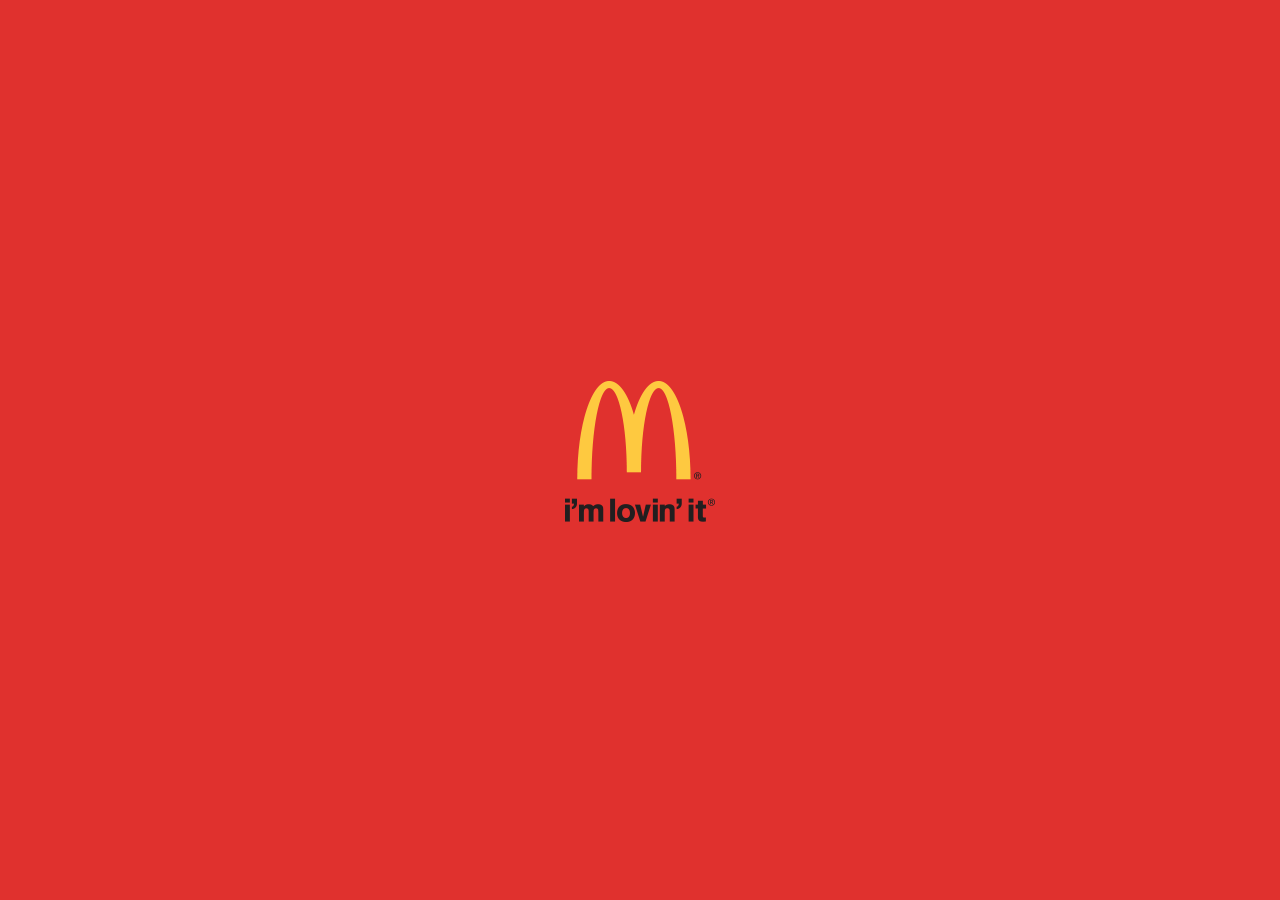
<file: html/index.html>
<!DOCTYPE html>
<html lang="ko">
	<head>
		<meta charset="UTF-8">
		<meta name="viewport" content="user-scalable=no, initial-scale=1.0, maximum-scale=1.0, minimum-scale=1.0, width=device-width"/>
		<title>Mcdonalds intro</title>
		<link rel="stylesheet" type="text/css" href="fonts/fonts.css">
		<link rel="stylesheet" type="text/css" href="css/default.css">
		<link rel="stylesheet" type="text/css" href="css/index.css">
	</head>
	<body>
        <header id="header">
            <a href="main.html">
                <img src="images/mcdonalds.png" alt="로고">
            </a>
        </header>
    </body>
</html>
</file>
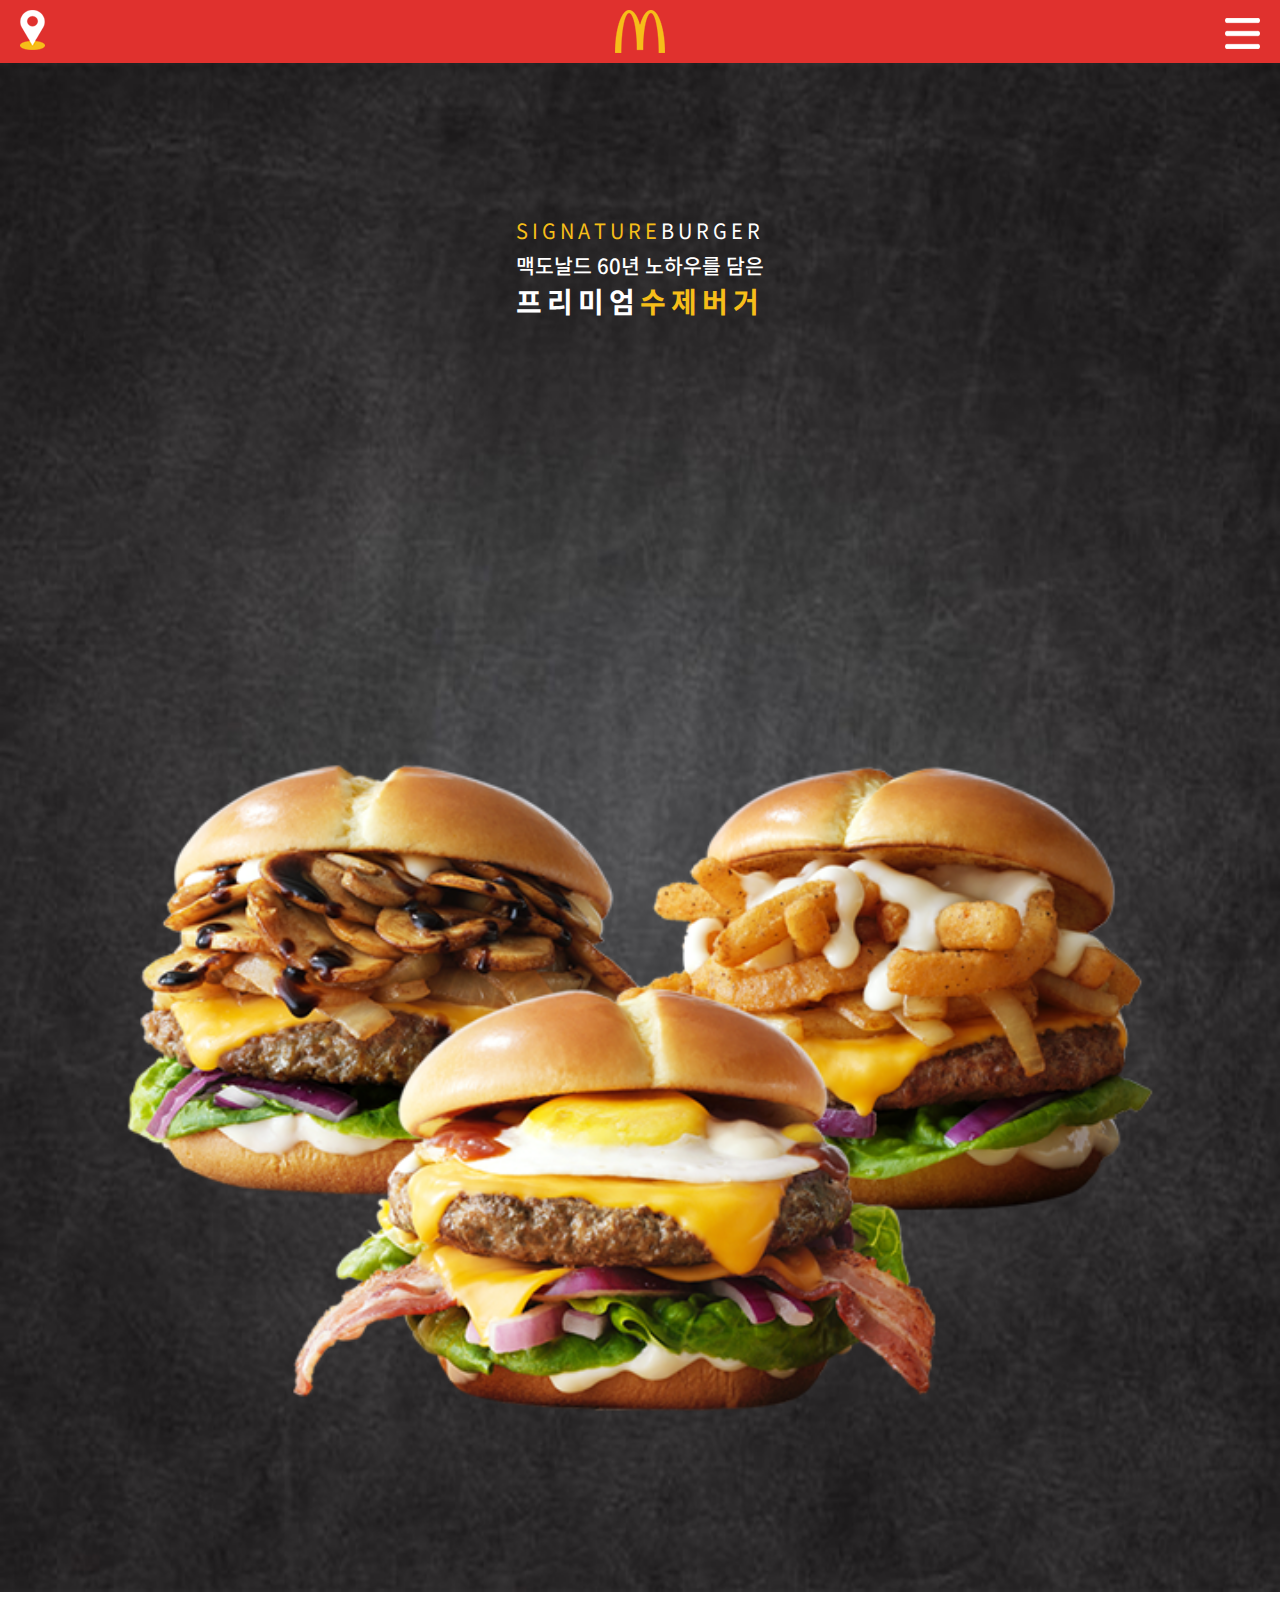
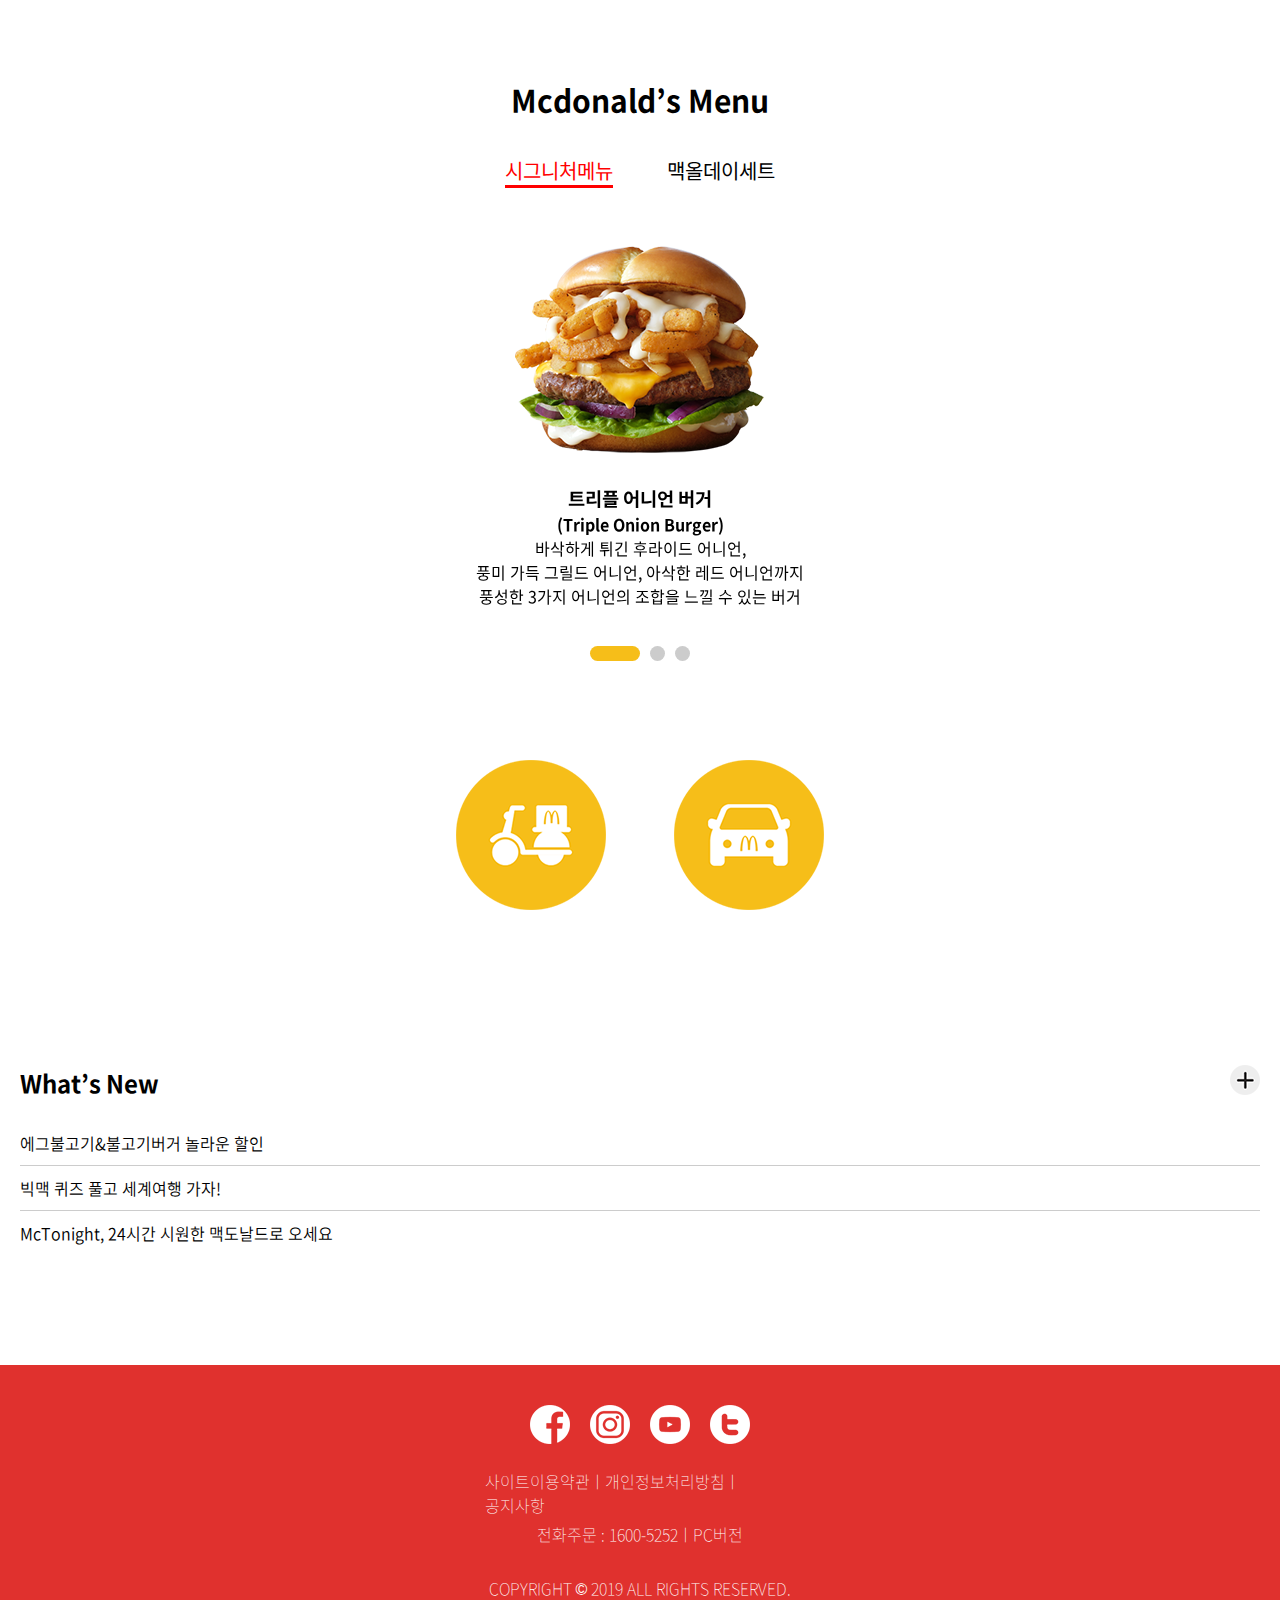
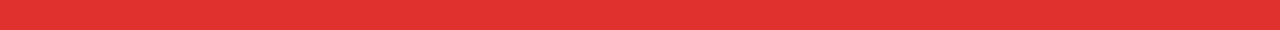
<file: html/main.html>
<!DOCTYPE html>
<html lang="ko">
	<head>
		<meta charset="UTF-8">
		<meta name="viewport" content="user-scalable=no, initial-scale=1.0, maximum-scale=1.0, minimum-scale=1.0, width=device-width"/> 
		<title>Mcdonalds main</title>
		<link rel="stylesheet" type="text/css" href="fonts/fonts.css">
		<link rel="stylesheet" type="text/css" href="css/default.css">
		<link rel="stylesheet" type="text/css" href="css/include.css">
		<link rel="stylesheet" type="text/css" href="css/slick.css"/>
		<link rel="stylesheet" type="text/css" href="css/main.css">
		
		<script src="https://code.jquery.com/jquery-1.12.4.min.js">
		</script>
		<script type="text/javascript" src="js/slick.min.js"></script>
		<script src="js/index.js"></script>
	</head>
	<body>
		<!--전체시작-->
		<div id="bodyWrap">
			<!--header 시작-->
			<header id="header">
				<!--logo-->
				<h1><a href="main.html">logo</a></h1>
				<!--logo-->
				<!--lacation-->
				<a href="sub.html"><img class="location" src="images/Icon_location.png" alt="매장찾기"></a>
				<!--lacation-->
				<!--rightmenu-->
				<div class="rightMenuBg"></div>
					<img class="panel" src="images/Icon_menu.png" alt="메뉴열기버튼">
					<nav class="rightmenu">
						<ul>
							<li class="closeBtn">닫기버튼</li>
							<li><a href="#">메뉴</a></li>
							<li><a href="#">매장찾기</a></li>
							<li><a href="#">맥딜리버리/맥드라이브</a></li>
							<li><a href="#">공지사항</a></li>
							</ul>
						</nav>
				<!--rightmenu-->
			</header>
			<!--header 종료-->
			<!--container 시작-->
			<div id="container">
				<!--mainbanner-->
				<div class="mainbanner">
					<img src="images/main_banner.png" alt="메인배너1">
					<!--bannerText-->
					<div class="bannerText">
						<p><span>SIGNATURE</span>BURGER</p>
						<h3>맥도날드 60년 노하우를 담은</h3>
						<h2>프리미엄<span>수제버거</span></h2>
					</div>
					<!--bannerText-->
				</div>
				<!--mainbanner-->
				<!--Mcdonald’s Menu-->
				   <div class="menu">
					<h2>Mcdonald’s Menu</h2>
					<nav class="tabs-nav">
					  <ul class="tabs-list">
						<li>
						  <a href="#th-tathree" class="tabs-link js-tabs-link">
							<span class="tabs-text js-tabs-text m-active">시그니처메뉴</span>
						  </a>
						</li>
						<li>
						  <a href="#th-tafour" class="tabs-link js-tabs-link">
							<span class="tabs-text js-tabs-text">맥올데이세트</span>
						  </a>
						</li>
					  </ul>
					</nav>
					<div class="tabs-content">
						<div id="th-tathree" class="tabs-item js-tabs-item">
						<div class="js-presentation">
						  <div>
							<img src="images/burger_tripleOnion.png" alt="트리플어니언버거">
								<h3>트리플 어니언 버거</h3>
								<h4>(Triple Onion Burger)</h4>
								<p>바삭하게 튀긴 후라이드 어니언,<br>풍미 가득 그릴드 어니언, 아삭한 레드 어니언까지<br>풍성한 3가지 어니언의 조합을 느낄 수 있는 버거</p>
						  </div>
						  <div>
							<img src="images/burger_Grilled.png" alt="그릴드머쉬룸버거">
								<h3>그릴드 머쉬룸 버거</h3>
								<h4>(Grilled Mushroom Burger)</h4>
								<p>진하게 그릴에 구운 버섯과 양파에<br>정통 아메리칸 치즈와 이탈리안 발사믹 소스로<br>깊은 풍미를 느낄 수 있는 버거</p>
						  </div>
						  <div>
							<img src="images/burger_Golednegg.png" alt="골든에그치즈버거">
								<h3>골든 에그 치즈버거</h3>
								<h4>(Golden Egg CheeseBurger)</h4>
								<p>갓 조리한 1+등급 국내산 계란에<br>진한 아메리칸 치즈와 베이컨,<br>고소함과 부드러움을 느낄 수 있는 버거</p>
						  </div>
						</div>
					  </div>
					  <div id="th-tafour" class="tabs-item js-tabs-item">
						<div class="js-photo">
						  <div>
						   <img src="images/burger_Bigmac.png" alt="빅맥세트">
								<h3>빅맥</h3>
								<h4>(Big Mac)</h4>
								<p>100% 순 쇠고기 패티 두 장에<br>특별한 소스로 전세계인의 입맛을<br>사로 잡은 버거의 대명사</p>
						  </div>
						  <div>
							<img src="images/burger_shanghai.png" alt="상하이버거세트">
								<h3>맥스파이시 상하이 버거</h3>
								<h4>(McSpicy Shanghai Burger)</h4>
								<p>매콤한 시즈닝을 입힌 100% 닭가슴 통살로<br>겉은 바삭, 속은 부드러운 치킨 패티의<br>매콤함으로 모두가 사랑하는 치킨 버거</p>
						  </div>
						  <div>
							<img src="images/burger_susu.png" alt="슈슈세트">
								<h3>슈슈버거</h3>
								<h4>(Supreme Shrimp Burger)</h4>
								<p>통새우 속살이 탱글 탱글<br>슈프림한 새우 패티에<br>매콤 달콤한 소스로 맛을 더한 버거</p>
						  </div>
						</div>
					  </div>
					</div>
				</div>
				<!--Mcdonald’s Menu-->
				<!--order-->
				<div class="order">
					<img class="delivery" src="images/Icon_delivery.png" alt="딜리버리">
					<img src="images/Icon_drive.png" alt="맥드라이브">
				</div>
				<!--order-->
				<!--news-->
				<div class="news">
					<h2>What’s New</h2>
					<ul class="newsWrap">
						<li>
							에그불고기&amp;불고기버거 놀라운 할인
						</li>
						<li>
							빅맥 퀴즈 풀고 세계여행 가자!
						</li>
						<li>
							McTonight, 24시간 시원한 맥도날드로 오세요
						</li>
					</ul>
					<div class="plusBtn">
						<img src="images/Icon_plus.png" alt="더보기버튼">
					</div>
				</div>
				<!--news-->
			</div>
			<!--container 종료-->
			<!--footer 시작-->
			<footer id="footer">
				<ul class="snsWrap cf">
					<li>
						<img src="images/sns_facebook.png" alt="페이스북아이콘">
					</li>
					<li>
						<img src="images/sns_instar.png" alt="인스타그램아이콘">
					</li>
					<li>
						<img src="images/sns_utube.png" alt="유튜브아이콘">
					</li>
					<li>
						<img src="images/sns_twitter.png" alt="트위터아이콘">
					</li>
				</ul>
				<ul class="fMenu1 cf">
					<li>사이트이용약관ㅣ</li>
					<li>개인정보처리방침ㅣ</li>
					<li>공지사항</li>
				</ul>
				<ul class="fMenu2 cf">
					<li>전화주문 : 1600-5252ㅣ</li>
					<li>PC버전</li>
				</ul>
				<p>COPYRIGHT &copy; 2019 ALL RIGHTS RESERVED.</p>
			</footer>
			<!--footer 종료-->
		</div>
		<!--전체종료-->
	</body>
</html>
</file>
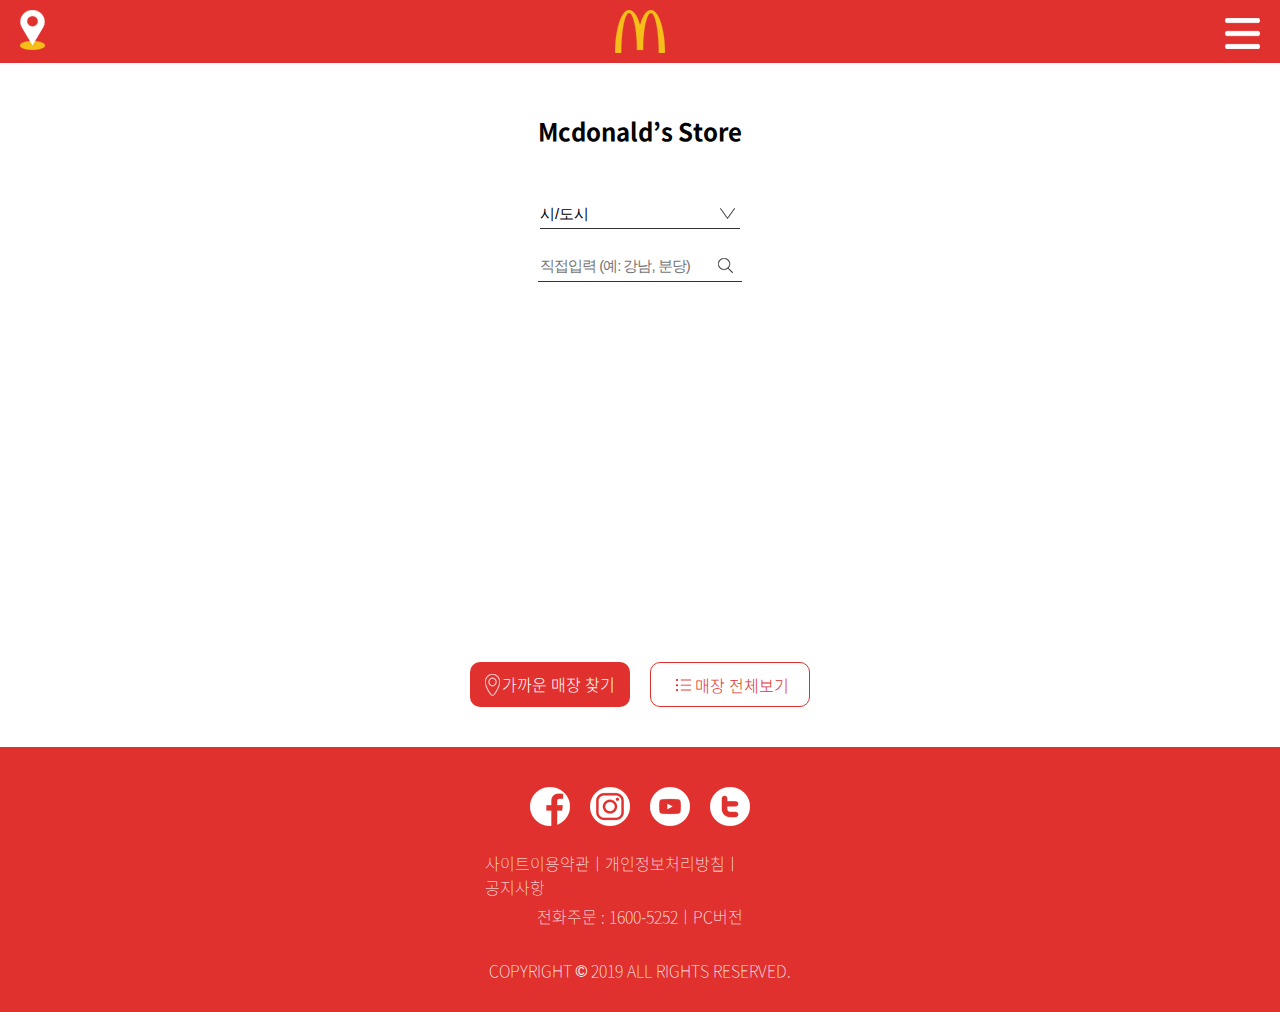
<file: html/sub.html>
<!DOCTYPE html>
<html lang="ko">
	<head>
		<meta charset="UTF-8">
		<meta name="viewport" content="user-scalable=no, initial-scale=1.0, maximum-scale=1.0, minimum-scale=1.0, width=device-width"/>
		<title>Mcdonalds sub</title>
		<link rel="stylesheet" type="text/css" href="fonts/fonts.css">
		<link rel="stylesheet" type="text/css" href="css/default.css">
		<link rel="stylesheet" type="text/css" href="css/include.css">
		<link rel="stylesheet" type="text/css" href="css/slick.css"/>
		<link rel="stylesheet" type="text/css" href="css/sub.css">
		<script src="https://code.jquery.com/jquery-1.12.4.min.js">
		</script>
		<script src="js/sub.js"></script>
	</head>
	<body>
        <!--전체시작-->
        <div id="subWrap">
            <!--header 시작-->
			<header id="header">
				<!--logo-->
				<h1><a href="main.html">logo</a></h1>
				<!--logo-->
				<!--lacation-->
				<a href="sub.html"><img class="location" src="images/Icon_location.png" alt="매장찾기"></a>
				<!--lacation-->
				<!--rightmenu-->
				<div class="rightMenuBg"></div>
					<img class="panel" src="images/Icon_menu.png" alt="메뉴열기버튼">
					<nav class="rightmenu">
						<ul>
							<li class="closeBtn">닫기버튼</li>
							<li><a href="#">메뉴</a></li>
							<li><a href="#">매장찾기</a></li>
							<li><a href="#">맥딜리버리/맥드라이브</a></li>
							<li><a href="#">공지사항</a></li>
							</ul>
						</nav>
				<!--rightmenu-->
			</header>
			<!--header 종료-->
            <!--container시작-->
            <div id="container">
                <div class="locaton">
                    <h2>Mcdonald’s Store</h2>
                    <!--selectWrap-->
                    <div class="selectWrap">
                        <!--select-->
                        <select name="store">
                          <option value="" disabled selected>시/도시</option>
                          <option value="서울특별시">서울특별시</option>
                          <option value="부산광역시">부산광역시</option>
                          <option value="대구광역시">대구광역시</option>
                          <option value="광주광역시">광주광역시</option>
                          <option value="인천광역시">인천광역시</option>
                          <option value="대전광역시">대전광역시</option>
                          <option value="울산광역시">울산광역시</option>
                          <option value="세종특별시">세종특별시</option>
                          <option value="경기도">경기도</option>
                          <option value="강원도">강원도</option>
                          <option value="충청남도">충청남도</option>
                          <option value="충청북도">충청북도</option>
                          <option value="경상남도">경상남도</option>
                          <option value="경상북도">경상북도</option>
                          <option value="전라남도">전라남도</option>
                          <option value="전라북도">전라북도</option>
                          <option value="제주특별자치도">제주특별자치도</option>
                        </select>
                        <!--select-->
                        <!--input text-->
                        <input type="text" placeholder="직접입력 (예: 강남, 분당)" onclick="alert('준비 중입니다.')">
                        <!--input text-->
                    </div>
                    <!--selectWrap-->
                    <!--google map-->
                    <div class="map">
                    	<iframe src="https://www.google.com/maps/embed?pb=!1m14!1m8!1m3!1d13048.319493498571!2d129.0610991!3d35.1546287!3m2!1i1024!2i768!4f13.1!3m3!1m2!1s0x0%3A0x6ab4c9b8728955e1!2z66el64-E64Kg65OcIOyEnOuptDPtmLjsoJA!5e0!3m2!1sko!2skr!4v1565933873798!5m2!1sko!2skr" width="100%" height="600px" frameborder="0" style="border:0" allowfullscreen></iframe>
                    </div>
                    <!--google map-->
                    <!--btnWrap-->
                    <div class="btnWrap">
                        <div class="whereStore">
                            <p>가까운 매장 찾기</p>
                        </div>
                        <div class="storeAll">
                            <p>매장 전체보기</p>
                        </div>
                    </div>
                    <!--btnWrap-->
                </div>
            </div>
            <!--container종료-->
            <!--footer 시작-->
			<footer id="footer">
				<ul class="snsWrap cf">
					<li>
						<img src="images/sns_facebook.png" alt="페이스북아이콘">
					</li>
					<li>
						<img src="images/sns_instar.png" alt="인스타그램아이콘">
					</li>
					<li>
						<img src="images/sns_utube.png" alt="유튜브아이콘">
					</li>
					<li>
						<img src="images/sns_twitter.png" alt="트위터아이콘">
					</li>
				</ul>
				<ul class="fMenu1 cf">
					<li>사이트이용약관ㅣ</li>
					<li>개인정보처리방침ㅣ</li>
					<li>공지사항</li>
				</ul>
				<ul class="fMenu2 cf">
					<li>전화주문 : 1600-5252ㅣ</li>
					<li>PC버전</li>
				</ul>
				<p>COPYRIGHT &copy; 2019 ALL RIGHTS RESERVED.</p>
			</footer>
			<!--footer 종료-->
        </div>
        <!--전체종료-->
    </body>
</html>
</file>
<file: html/fonts/fonts.css>
@font-face {
    font-family: 'NotoSans';
    font-style: normal;
    font-weight: 100;
    src: local('NotoSans'),
        url('NotoSans-Thin.woff2') format('woff2'), 
        url('NotoSans-Thin.woff') format('woff'),
        url('NotoSans-Thin.ttf') format('truetype'),
        url('NotoSans-Thin.otf') format('opentype'),
        url('NotoSans-Thin.eot') format('embedded-opentype');
}

@font-face {
    font-family: 'NotoSans';
    font-style: normal;
    font-weight: 200;
    src: local('NotoSans'),
        url('NotoSans-Light.woff2') format('woff2'), 
        url('NotoSans-Light.woff') format('woff'),
        url('NotoSans-Light.ttf') format('truetype'),
        url('NotoSans-Light.otf') format('opentype'),
        url('NotoSans-Light.eot') format('embedded-opentype');
}

@font-face {
    font-family: 'NotoSans';
    font-style: normal;
    font-weight: 300;
    src: local('NotoSans'),
        url('NotoSans-DemiLight.woff2') format('woff2'), 
        url('NotoSans-DemiLight.woff') format('woff'),
        url('NotoSans-DemiLight.ttf') format('truetype'),
        url('NotoSans-DemiLight.otf') format('opentype'),
        url('NotoSans-DemiLight.eot') format('embedded-opentype');
}

@font-face {
    font-family: 'NotoSans';
    font-style: normal;
    font-weight: 400;
    src: local('NotoSans'),
        url('NotoSans-Regular.woff2') format('woff2'), 
        url('NotoSans-Regular.woff') format('woff'),
        url('NotoSans-Regular.ttf') format('truetype'),
        url('NotoSans-Regular.otf') format('opentype'),
        url('NotoSans-Regular.eot') format('embedded-opentype');
}

@font-face {
    font-family: 'NotoSans';
    font-style: normal;
    font-weight: 500;
    src: local('NotoSans'),
        url('NotoSans-Medium.woff2') format('woff2'), 
        url('NotoSans-Medium.woff') format('woff'),
        url('NotoSans-Medium.ttf') format('truetype'),
        url('NotoSans-Medium.otf') format('opentype'),
        url('NotoSans-Medium.eot') format('embedded-opentype');
}


@font-face {
    font-family: 'NotoSans';
    font-style: normal;
    font-weight: 700;
    src: local('NotoSans'),
        url('NotoSans-Bold.woff2') format('woff2'), 
        url('NotoSans-Bold.woff') format('woff'),
        url('NotoSans-Bold.ttf') format('truetype'),
        url('NotoSans-Bold.otf') format('opentype'),
        url('NotoSans-Bold.eot') format('embedded-opentype');
}

@font-face {
    font-family: 'NotoSans';
    font-style: normal;
    font-weight: 900;
    src: local('NotoSans'),
        url('NotoSans-Black.woff2') format('woff2'), 
        url('NotoSans-Black.woff') format('woff'),
        url('NotoSans-Black.ttf') format('truetype'),
        url('NotoSans-Black.otf') format('opentype'),
        url('NotoSans-Black.eot') format('embedded-opentype');
}
</file>
<file: html/css/default.css>
@charset "UTF-8";

/*전체리셋*/
body,h1,h2,h3,h4,h5,h6,p{
	margin: 0;
}
body{
	font-family: 'NotoSans',sans-serif;
}
ul{
	margin: 0;
	padding: 0;
	list-style: none;
}
a{
	text-decoration: none;
	display: block;
	color: #222;
}
.cf:after{
	content: "";
	display: block;
	clear: both;
}
#container{
	padding-top: 63px;
}
</file>
<file: html/css/index.css>
@charset "UTF-8";

html{
    width: 100%;
    height: 100%;
}
body{
    height: 100%;
    width: 100%;
}
#header{
    height: 100%;
    width: 100%;
    background: #e0312e;
    text-align: center;
}
#header a{
    position: fixed;
    top: 50%;
    margin-top: -75px;
    left: 50%;
    margin-left: -75px;
}
#header a img{}
</file>
<file: html/css/include.css>
@charset "UTF-8";

/*header*/
#header{
	background: #e0312e;
	position: fixed;
	z-index: 1;
	top: 0;
	width: 100%;
}
#header h1{
	background: url(../images/mainlogo.png) no-repeat center center;
	width: 50px;
	height: 43px;
	margin: 0 auto;
	text-indent: -9999px;
	padding: 10px 0;
}
#header h1 a{
	height: 100%;
}

.location{
	position: absolute;
	left: 20px;
	top: 10px;
}
.location img{}

.panel{
	position: absolute;
	right: 20px;
	top: 18px;
}
.rightmenu{
	display: block;
	background: #f6be19;
	position: fixed;
	z-index: 10;
	right: 0;
	top: 0;
	width: 0;
	height: 100%;
	bottom: 0;
	box-sizing: border-box;
	overflow: hidden;
}
.rightmenu ul{
	padding: 20px;
	padding-top: 80px;
}
.rightmenu li{
	width: 180px;
	list-style: none;
	line-height: 60px;
	font-weight: 200;
	font-size: 18px;
	letter-spacing: -1px;
}
.rightmenu li a{
	color: #fff;
	text-decoration: none;
}
.rightmenu .closeBtn{
	cursor: pointer;
	position: absolute;
	top: 20px;
	right: 20px;
	width: 25px;
	height: 25px;
	background: url(../images/Icon_closed.png) no-repeat center center;
	text-indent: -9999px;
	background-size: cover;
}
.closeBtn img{
}
.rightmenu .home{
	font-size: 20px;
	font-weight: bold;
	margin: 15px 0;
}
.rightMenuBg{
	width: 100%;
	height: 100%;
	background: rgba(0, 0, 0, 0.5);
	position: fixed;
	top: 0;
}



/*footer*/
#footer{
	text-align: center;
	background: #e0312e;
	padding: 20px;
}
#footer li{
	color: #fff;
	font-weight: 100;
}
.snsWrap{
	padding-top: 10px;
	margin: 0 auto;
	width: 240px;
}
.snsWrap li{
	float: left;
	margin: 10px 10px;
}

.fMenu1{
	margin: 0 auto;
	width: 310px;
	padding-top: 10px;
}
.fMenu1 li{
	float: left;
}

.fMenu2{
	margin: 0 auto;
	width: 206px;
	padding-top: 5px;
}
.fMenu2 li{
	float: left;
}

#footer p{
	padding-top: 30px;
	padding-bottom: 10px;
	color: #fff;
	font-weight: 100;
}
</file>
<file: html/css/main.css>
@charset "UTF-8";

/*container*/
#container{
	padding-top: 63px;
}

/*mainbanner*/
.mainbanner{
	position: relative;
}
.mainbanner img{
	width: 100%;
}

/*bannerText*/
.bannerText{
	position: absolute;
	top: 10%;
	left: 50%;
	margin-left: -124px;
	color: #fff;
}
.bannerText p{
	letter-spacing: 4px;
	font-size: 20px;
}
.bannerText p span{
	color: #f6be19;
}
.bannerText h3{
	font-size: 20.5px;
	font-weight: 500;
	margin-top: 5px;
}
.bannerText h2{
	font-size: 28px;
	letter-spacing: 5px;
}
.bannerText h2 span{
	color: #f6be19;
}

/*bannerIcon*/
.btnIcon{
	position: absolute;
	bottom: 30px;
	left: 50%;
	margin-left: -30px;
}
.btnIcon li{
	float: left;
	width: 15px;
	height: 15px;
	background: #fff;
	border-radius: 50%;
	text-indent: -9999px;
}
.btnIcon li a{}

.btnIcon .on{
	margin-right: 10px;
	width: 50px;
	border-radius: 10px;
	background: #f6be19;
}
/*Mcdonald’s Menu*/
.menu{
	padding-top: 80px;
	text-align: center;
	position: relative;
}
.menu h2{
	font-size: 30px;
	margin-bottom: 30px;
	position: relative;
}
.tabs-nav {
  margin-bottom: 30px;
}
.tabs-list li {
  display: inline-block;
  line-height: 40px;
}
.tabs-list li:not(:first-child) {
  margin-left: 50px;
}
.tabs-link {
  font-size: 30px;
  line-height: 30px;
  text-transform: uppercase;
  text-decoration: none;
  font-weight: 700;
  cursor: pointer;
}
.tabs-text {
  color: #000;
  font-size: 20px;
  font-weight: 400;
}
.tabs-text.m-active {
  color: red;
  border-bottom: 3px solid red;
}
.tabs-content div {
  text-align: center;
}
.tabs-content img{
	padding:30px 0;
	margin: 0 auto;
}


/*slick*/
.slick-dots{
	width: 100px;
	margin: 0 auto;
	margin-top: 30px;
}
.slick-dots li{
	float: left;
	margin-right: 10px;
}
.slick-dots li:last-child{
	margin-right: 0;
}
.slick-dots li button{
	border: 0;
	width: 15px;
	height: 15px;
	border-radius: 50%;
	background: #ccc;
	text-indent: -9999px;
}
.slick-dots .slick-active button{
	width: 50px;
	border-radius: 10px;
	background: #f6be19;
}

/*order*/
.order{
	margin: 150px 0;
	text-align: center;
}
.order a{
	display: inline-block;
	height: 100%;
}
.order .delivery{
	margin-right: 5%;
}

/*news*/
.news{
	position: relative;
	margin: 0 20px;
	margin-bottom: 120px;
}
.news h2{
	margin-bottom: 30px;
}

.newsWrap{}
.newsWrap li{
	font-weight: 300;
}
.newsWrap li:after{
	content: "";
	display: block;
	width: 100%;
	height: 1px;
	background: #ccc;
	margin: 10px 0;
}
.newsWrap li:last-child:after{
	display: none;
}
.newsWrap li a{}

.plusBtn{
	position: absolute;
	top: 0;
	right: 0;
}
.plusBtn a{}
.plusBtn a img{}
</file>
<file: html/css/sub.css>
@charset "UTF-8";

/*subWrap*/
#subWrap{}

/*container*/
#container{}

.locaton{}
.locaton h2{
    margin: 50px 0;
    text-align: center;
}

/*selectWrap*/
.selectWrap{}
.selectWrap select,.selectWrap input{
    display: block;
    margin: 0 auto;
    border: 0;
    width: 200px;
    height: 30px;
    font-size: 15px;
    border-bottom: 1px solid #333;
}
.selectWrap select{
    -webkit-appearance: none;
    -moz-appearance: none;
    appearance: none;
    background: url(../images/sub/sub_dropDown.png) no-repeat 180px center;
}
.selectWrap input{
    margin-top: 20px;
    background: url(../images/sub/sub_search.png) no-repeat 180px center;
    letter-spacing: -1px;
}

/*google map*/
.map{
	height: 300px;
    position: relative;
    overflow: hidden;
	box-sizing: border-box;
    margin: 40px 5%;
}
iframe{
	position: absolute;
	top: 50%;
	margin-top: -300px;
}

/*btnWrap*/
.btnWrap{
    font-size: 0;
    width: 340px;
    margin: 0 auto;
    margin-bottom: 40px;    
}
.btnWrap div{
    position: relative;
    display: inline-block;
    width: 160px;
    height: 45px;
    line-height: 45px;
    color: #fff;
    font-size: 16px;
    font-weight: 200;
    text-align: center;
    border-radius: 10px;
}
.btnWrap div p{
    position: absolute;
    right: 20px;
}
.btnWrap .whereStore{
    background: #e0312e url(../images/sub/sub_where.png) no-repeat;
    background-position: 15px center;
    margin-right: 20px;
}
.btnWrap .whereStore p{
    right: 15px;
}
.btnWrap .storeAll{
    background:url(../images/sub/sub_list.png) no-repeat;
    background-position: 25px center;
    color: #e0312e;
    box-sizing: border-box;
    border: 1px solid #e0312e;
}
.btnWrap .storeAll p{}
</file>
